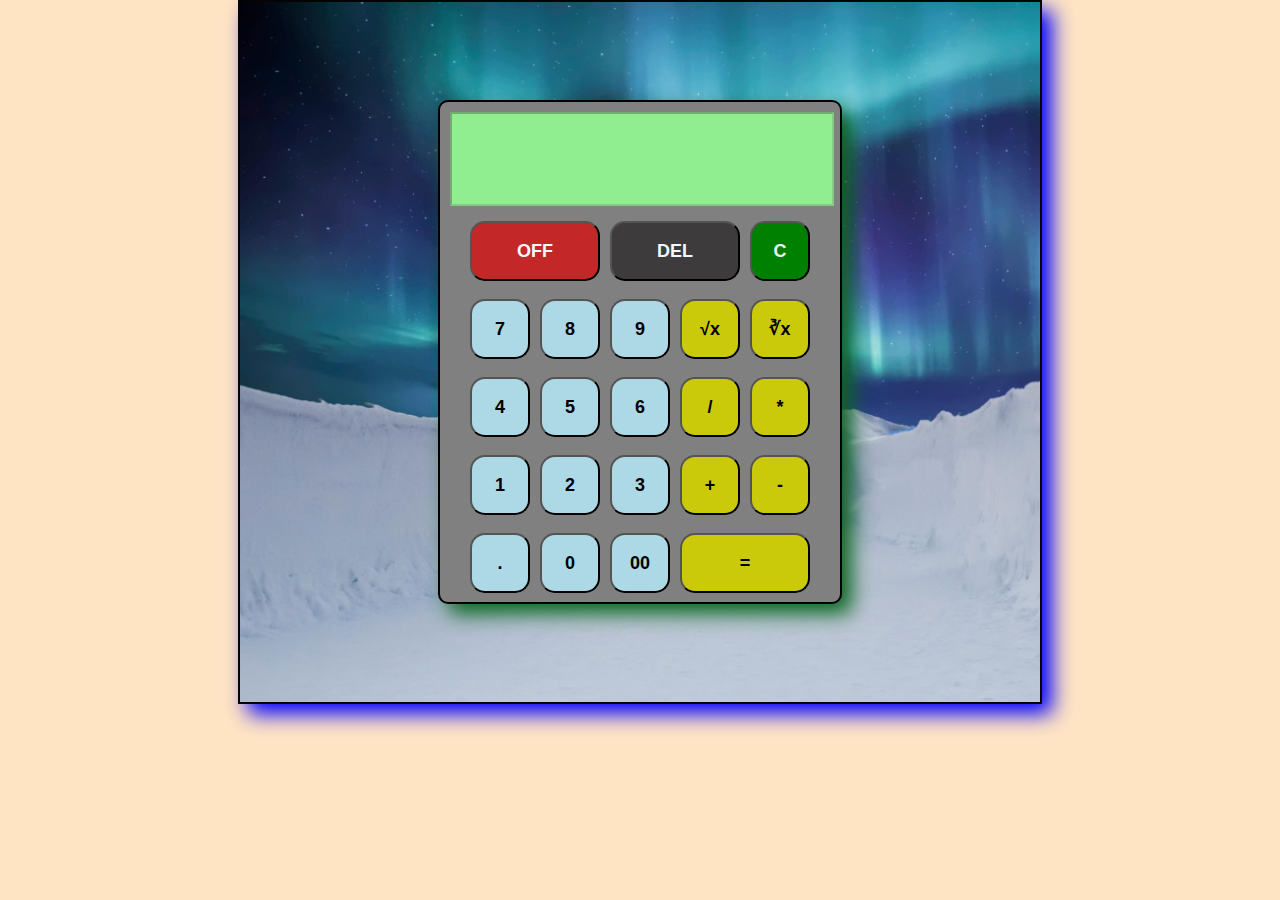
<file: Calculator/index.html>
<!DOCTYPE html>
<html lang="en">
<head>
    <meta charset="UTF-8">
    <meta name="viewport" content="width=device-width, initial-scale=1.0">
    <title>Document</title>

    <link rel="stylesheet" href="https://cdnjs.cloudflare.com/ajax/libs/font-awesome/6.6.0/css/all.min.css" integrity="sha512-Kc323vGBEqzTmouAECnVceyQqyqdsSiqLQISBL29aUW4U/M7pSPA/gEUZQqv1cwx4OnYxTxve5UMg5GT6L4JJg==" crossorigin="anonymous" referrerpolicy="no-referrer" />

    <link rel="stylesheet" href="style.css">
</head>
<body>
    <div class="container">
        <div class="calculator">
            <input type="text" id="display" disabled>
            <div class="btn-cont"> 
                <button class="button" id="off">OFF</button>
               
                
                <button class="button" id="backspace">DEL</button>
                <button class="button" id="clear">C</button>

                <button class="button"  id="seven">7</button>
                <button class="button" id="eight">8</button>
                <button class="button" id="nine">9</button>
                <button class="button" id="underRoot">√x</button>
                <button class="button" id="cubeRoot">∛x</button>

                <button class="button" id="four">4</button>
                <button class="button" id="five">5</button>
                <button class="button" id="six">6</button>
                <button class="button" id="divide">/</button>
                <button class="button" id="multiply">*</button>

                <button class="button" id="one">1</button>
                <button class="button" id="two">2</button>
                <button class="button" id="three">3</button>
                <button class="button" id="add">+</button>
                <button class="button" id="subtract">-</button>

                <button class="button" id="dot">.</button>
                <button class="button" id="zero">0</button>
                <button class="button" id="zeroes">00</button>
                <button class="button" id="equal">=</button>
        
            </div>
        </div>
    </div>





    <script src="scripts.js"></script>
</body>
</html>
</file>
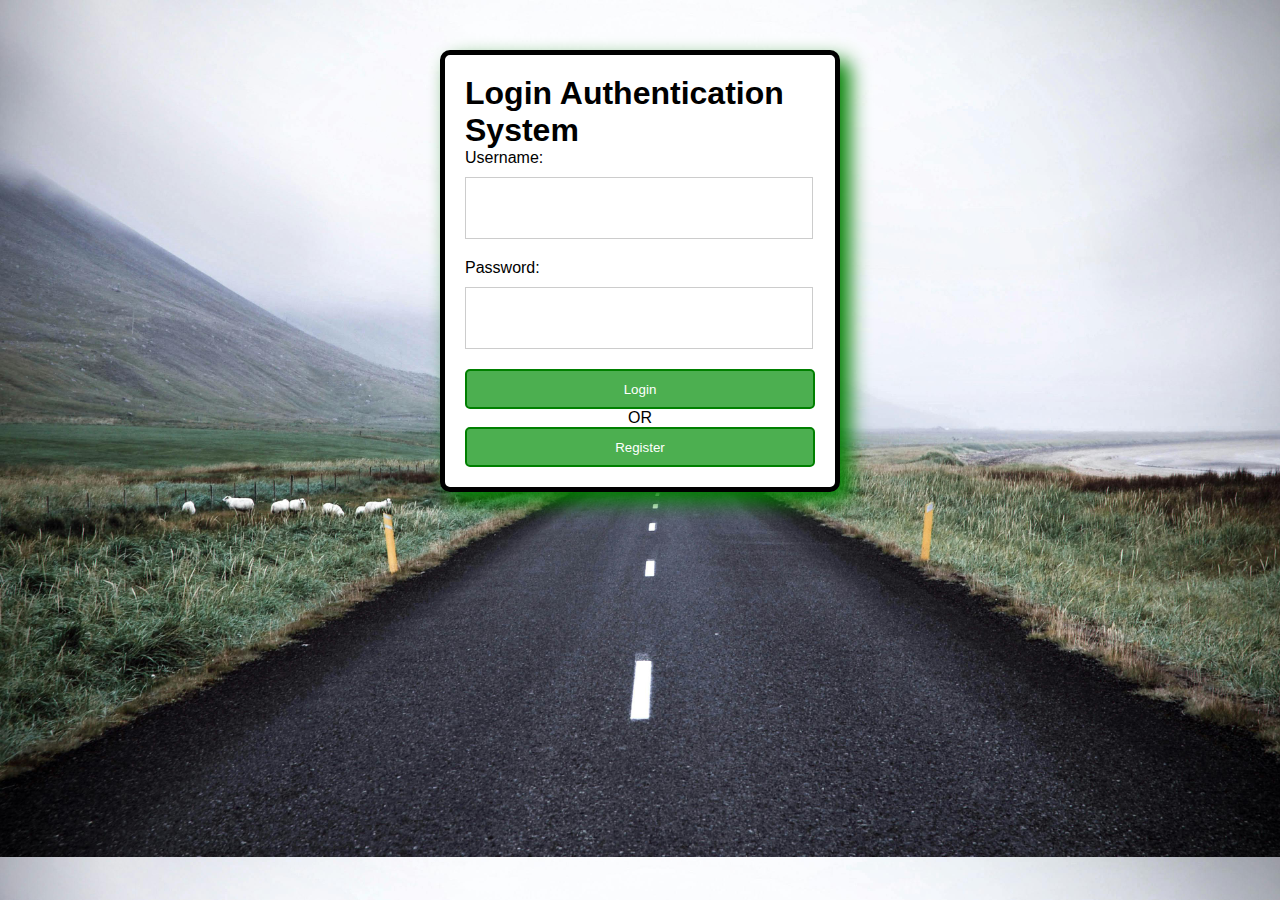
<file: Login Authentication System/index.html>
<!DOCTYPE html>
<html lang="en">
<head>
    <meta charset="UTF-8">
    <meta name="viewport" content="width=device-width, initial-scale=1.0">
    <title>Login Authentication System</title>

    <link rel="stylesheet" href="style.css">

    <link rel="stylesheet" href="https://cdnjs.cloudflare.com/ajax/libs/font-awesome/6.6.0/css/all.min.css" integrity="sha512-Kc323vGBEqzTmouAECnVceyQqyqdsSiqLQISBL29aUW4U/M7pSPA/gEUZQqv1cwx4OnYxTxve5UMg5GT6L4JJg==" crossorigin="anonymous" referrerpolicy="no-referrer" />
</head>
<body>
    <div class="container">
        <h1>Login Authentication System</h1>
        <form id="login-form">
            <label for="username">Username:</label>
            <input type="text" id="username" required>
            <br>
            <label for="password">Password:</label>
            <input type="password" id="password" required>
            <br>
            <button type="submit">Login</button>
        </form>
        <p>OR</p>

        <button id="register-btn">Register</button>
    </div>


    <script src="script.js"></script>
</body>
</html>
</file>
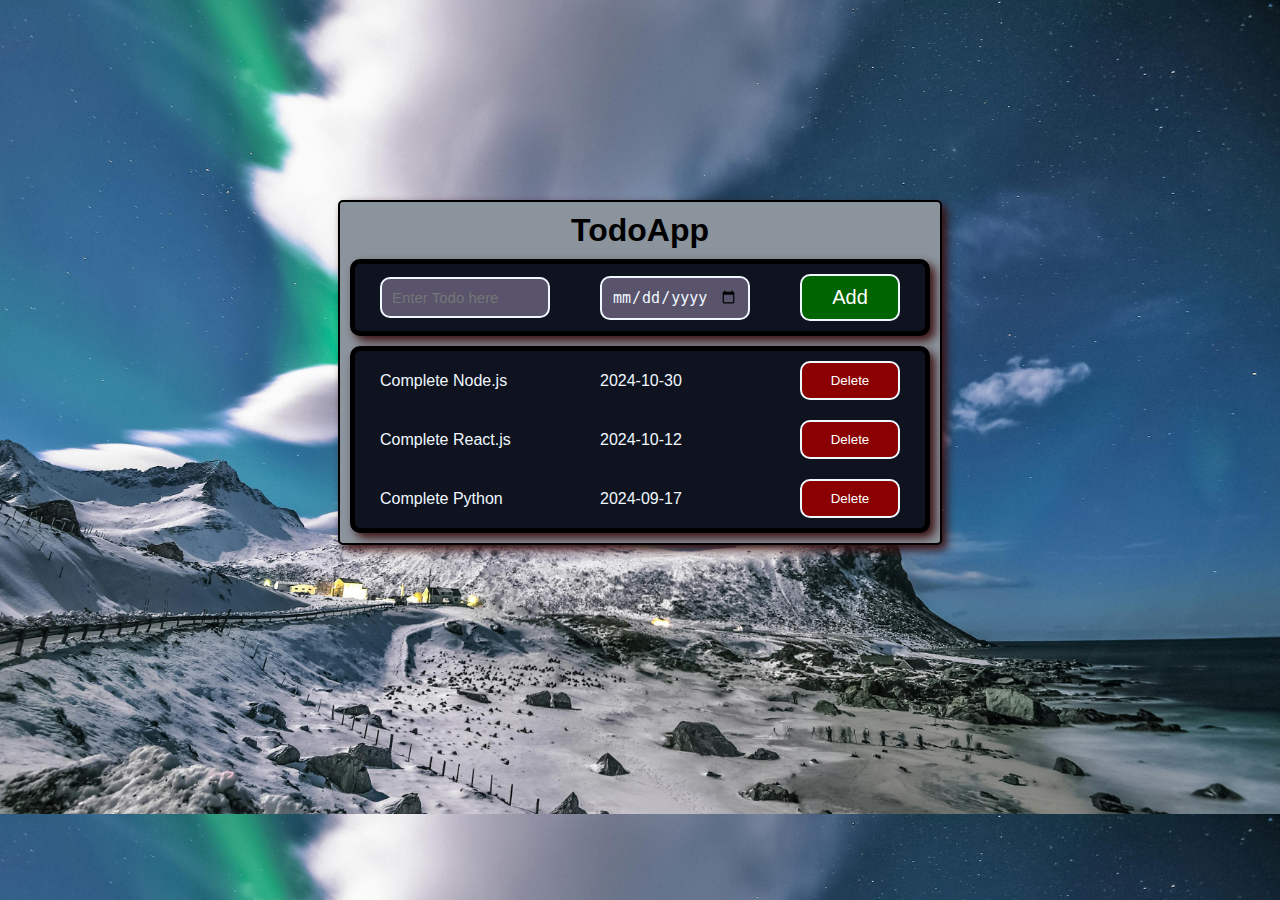
<file: TodoApp/index.html>
<!DOCTYPE html>
<html lang="en">

<head>
    <meta charset="UTF-8">
    <meta name="viewport" content="width=device-width, initial-scale=1.0">
    <title>Todo-App</title>
    <link rel="stylesheet" href="style.css">
</head>

<body>
    
<div class="outerCont">
    <h1>TodoApp</h1>

    <div class="container">
        <input id="todoText" type="text"  placeholder="Enter Todo here">
        <input type="date" id="todoDate">
        <button class="todoButton" onclick="addTodo();">Add</button>
    </div>

    <div class="todoContainer container">
    </div>
</div>

<script src="script.js"></script>
</body>

</html>
</file>
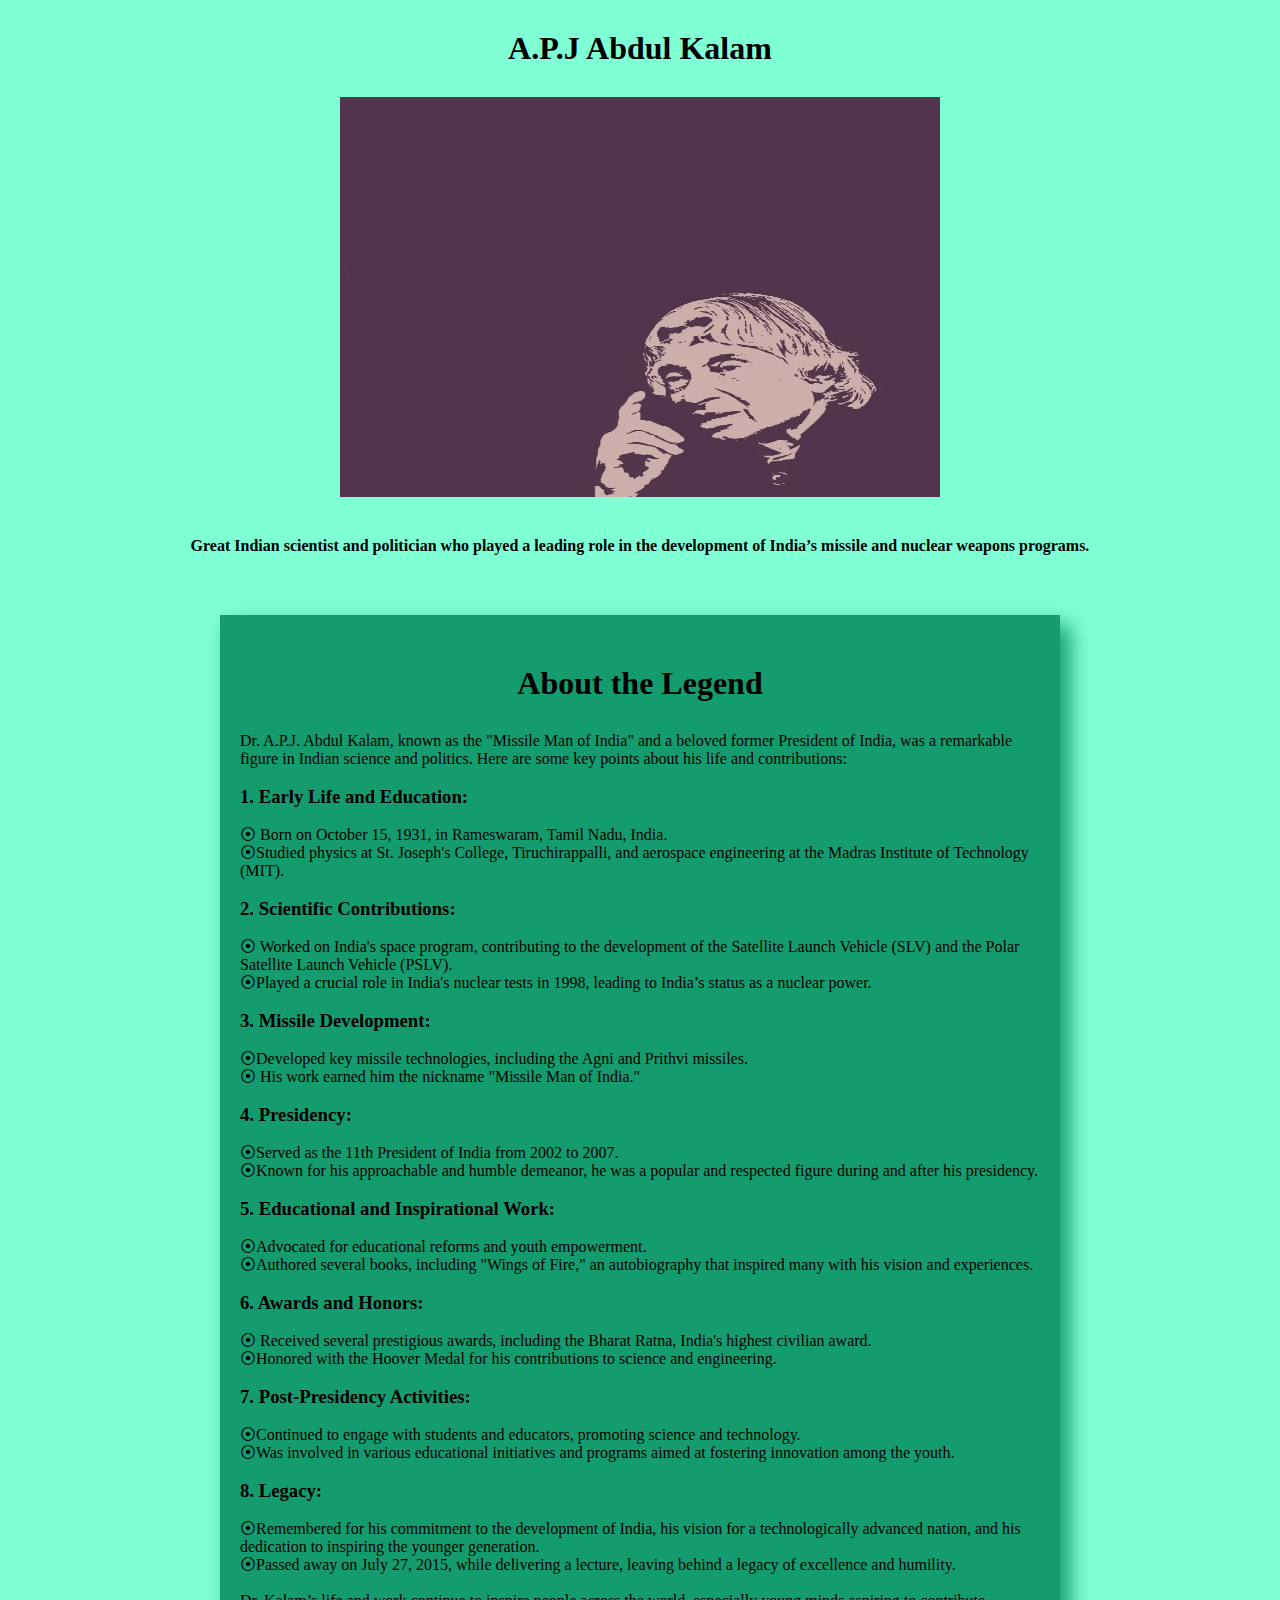
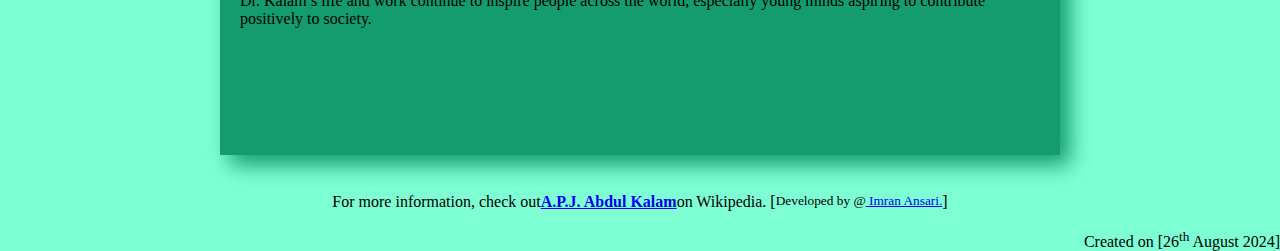
<file: Tribute-page/index.html>
<!DOCTYPE html>
<html lang="en">
<head>
    <meta charset="UTF-8">
    <meta name="viewport" content="width=device-width, initial-scale=1.0">
    <title>Tribute-Page</title>

    <link rel="stylesheet" href="style.css">
</head>
<body>
    <header>
        <h1>A.P.J Abdul Kalam</h1>
    </header>
      <main>
        <div class="img">

            <!--Image of the Tribute Person-->
            <img src="kalam.jpg" height="400px" width="600px" alt="[Image description]">

           
        </div>

        <p id="caption">               
            <b>
                Great Indian scientist and
                politician who played a leading
                role in the development of India’s
                missile and nuclear weapons
                programs.
            </b>
        </p>

        <div class="about-kalam-sir">
            <div class="content">
                <h1 class="title-APJ">
                    About the Legend
                </h1>
                
                    <p>
                         Dr. A.P.J. Abdul Kalam, known as the "Missile Man of India" and a beloved former President of India, was a remarkable figure in Indian science and politics. Here are some key points about his life and contributions: <br><br>
                                            
                            <h3>1. Early Life and Education:</h3><br>
                                                  
                            ⦿ Born on October 15, 1931, in Rameswaram, Tamil Nadu, India.<br>
                              
                            ⦿Studied physics at St. Joseph's College, Tiruchirappalli, and aerospace engineering at the Madras Institute of Technology (MIT).<br><br>
                            
                            <h3>2. Scientific Contributions:</h3><br>
                                                   
                            ⦿ Worked on India's space program, contributing to the development of the Satellite Launch Vehicle (SLV) and the Polar Satellite Launch Vehicle (PSLV).<br>
                             
                            ⦿Played a crucial role in India's nuclear tests in 1998, leading to India’s status as a nuclear power.<br><br>
                                               
                            <h3>3. Missile Development:</h3><br>
                                                     
                            ⦿Developed key missile technologies, including the Agni and Prithvi missiles.<br>
                            
                            ⦿ His work earned him the nickname "Missile Man of India."<br><br>
                              
                            <h3>4. Presidency:</h3><br>
                      
                            ⦿Served as the 11th President of India from 2002 to 2007.<br>
                          
                            ⦿Known for his approachable and humble demeanor, he was a popular and respected figure during and after his presidency.<br><br>
                    
                            <h3>5. Educational and Inspirational Work:</h3><br>
                                                     
                            ⦿Advocated for educational reforms and youth empowerment.<br>
                       
                            ⦿Authored several books, including "Wings of Fire," an autobiography that inspired many with his vision and experiences.<br><br>
                            
                            <h3>6. Awards and Honors:</h3><br>
                                                    
                            ⦿ Received several prestigious awards, including the Bharat Ratna, India's highest civilian award.<br>
                           
                            ⦿Honored with the Hoover Medal for his contributions to science and engineering.<br><br>                    
        
                            <h3>7. Post-Presidency Activities:</h3><br>
                                                 
                            ⦿Continued to engage with students and educators, promoting science and technology.<br>                          
                            ⦿Was involved in various educational initiatives and programs aimed at fostering innovation among the youth.<br><br>               
        
                            <h3>8. Legacy:</h3><br>
                                                   
                            ⦿Remembered for his commitment to the development of India, his vision for a technologically advanced nation, and his dedication to inspiring the younger generation.<br>                          
                            ⦿Passed away on July 27, 2015, while delivering a lecture, leaving behind a legacy of excellence and humility.<br><br>
              
                        Dr. Kalam’s life and work continue to inspire people across the world, especially young minds aspiring to contribute positively to society.
                    </p>
                
            </div>
            
        </div>

        <!-- <section class="bio">
          <p>[Biography paragraph 1]</p>
          <p>[Biography paragraph 2]</p>
        </section>
        <blockquote class="quote">
          <p>[Quote or testimonial]</p>
        </blockquote> -->


      </main>
      <br>

      <div class="for-more">
        For more information,
        check out
        <a id="tribute-link" href="#">
            <b>A.P.J. Abdul Kalam</b> 
        </a>on Wikipedia. [
            <small>Developed by @<a href="#">
                    Imran Ansari.</a>
        </small>]
    </div>
        <br>

      
        <p class="footer">Created on [26<sup>th</sup> August 2024]</p>
      
    
    
</body>
</html>
</file>
<file: Calculator/style.css>
* {
    margin: 0;
    padding: 0;
}

body {
    display: flex;
    justify-content: center;
    align-items: center;
    background-color: bisque;
}

.container {
    border: 2px solid rgb(5, 4, 4);
    height: 700px;
    width: 800px;
    display: flex;
    justify-content: center;
    align-items: center; 
    background-image: url(nature.jpg);   
    background-size: cover;
    box-shadow: 10px 10px 20px blue;
}

.calculator {
    border: 2px solid black;
    border-radius: 10px;
    height: 500px;
    width: 400px;
    background-color: grey;
    box-shadow: 10px 10px 20px rgb(10, 104, 33);


}

#display {
    margin: 10px;
    padding: 15px;
    height: 60px;
    width: 350px;
    font-size: 40px;
    text-align: end;
    background-color: lightgreen;
}

button {
    height: 60px;
    width: 60px;
    margin: 5px;
    padding: 5px;
    border-radius: 15px;
    cursor: pointer;
    background-color: lightblue;
    font-weight: bolder;
    font-size: large;
    transition-property: all;
    transition-duration: 0.5s;
}

button:hover {
    background-color: blue;
    color: aliceblue;
}

.btn-cont {
    height: 78%;
    display: flex;
    justify-content: center;
    flex-wrap: wrap;    
    border-radius: 10px;
    transition-property: all;
    transition-duration: 1s;
}

#equal {
    width: 130px;
}

.btn-cont:hover {
    background-color: black;
}

#off {
    width: 130px;
    background-color: rgb(196, 39, 39);
    color: aliceblue;
}

#backspace {
    width: 130px;
    background-color: rgb(61, 59, 59);
    color: aliceblue;
}

#clear {
    background-color: green;
    color: aliceblue;
    transition-property: all;
    transition-duration: 1.5s;
    
}

#clear:hover {
    background-color: darkgreen;
}

#add, #divide, #subtract, #multiply, #cubeRoot, #underRoot, #equal {
    background-color: rgb(202, 202, 10);
    
}
</file>
<file: Login Authentication System/style.css>
* {
    margin: 0;
    padding: 0;
}

body {
    font-family: Arial, sans-serif;
    background-color: #f0f0f0;
    background-image: url("road.jpg");
    background-size: cover;
}

.container {
    width: 350px;
    margin: 50px auto;
    padding: 20px;
    background-color: #fff;
    border: 5px solid black;
    border-radius: 10px;
    box-shadow: 10px 10px 20px green;
}

label {
    display: block;
    margin-bottom: 10px;
}

input[type="text"], input[type="password"] {
    width: 93%;
    height: 40px;
    margin-bottom: 20px;
    padding: 10px;
    border: 1px solid #ccc;
}

button[type="submit"] {
    width: 100%;
    height: 40px;
    background-color: #4CAF50;
    color: #fff;
    padding: 10px;
    border: 2px solid green;
    border-radius: 5px;
    cursor: pointer;
}

button[type="submit"]:hover {
    background-color: #3e8e41;
}

p {
    text-align: center;
}

#register-btn {
    width: 100%;
    height: 40px;
    background-color: #4CAF50;
    color: #fff;
    padding: 10px;
    border: 2px solid green;
    border-radius: 5px;
    cursor: pointer;
}

#register-btn:hover {
    background-color: #3e8e41;
}
</file>
<file: TodoApp/style.css>
* {
    margin: 0;
    padding: 0;
}

h1 {
    text-align: center;
    margin: 10px;
}

body {
    display: grid;
    place-items: center;
    margin-top: 200px;
    font-family: Arial, Helvetica, sans-serif;
    background-image: url("bg.jpg");
    background-size: cover;
}

.outerCont {
    width: 600px;
    border: 2px solid black;
    background-color: #8B939C;
    border-radius: 5px;
    box-shadow: 5px 5px 10px rgb(58, 16, 16);
    transition-duration: 2s;
}

.outerCont:hover {
    transform: scale(1.5);

    
}


.container {
    margin  : 10px;
    padding: 10px;
    border: 5px solid black;
    background-color: #0E131F;
    display: grid;
    grid-template-columns: 200px 180px 100px;
    column-gap: 20px;
    row-gap: 20px;
    justify-content: center;
    color: aliceblue;
    align-items: center;
    
}

#todoText, #todoDate {
    font-size: 15px;
    margin-right: 30px;
    padding: 10px;
    border-radius: 10px;
    background-color: #59546C;
    color: aliceblue;
    border: 2px solid aliceblue;

}

.todoButton {
    background-color: darkgreen;
    color: white;
    font-size: 20px;
    border: 2px solid aliceblue;
    border-radius: 10px;
    padding: 10px;
    cursor: pointer;
    transition-property: all;
    transition-duration: 1s;
}

.todoButton:hover {
    background-color: green;
    transform: scale(1.25);
}

.delButton {
    background-color: darkred;
    color: white;
    border: 2px solid aliceblue;
    border-radius: 10px;
    padding: 10px;
    cursor: pointer;
    transition-property: all;
    transition-duration: 1s;
}

.delButton:hover {
    background-color: red;
    transform: scale(1.25);

}

div {
    border-radius: 10px;
    box-shadow: 5px 5px 10px rgb(58, 16, 16);

}
</file>
<file: Tribute-page/style.css>
* {
  padding: 0;
  margin: 0;
}

body {
  background-color: aquamarine;
}

h1 {
  text-align: center;
  margin: 10px;
  padding: 20px;
}

.img {
  display: flex;
  justify-content: center;
  width: 100%;
}

#caption {
  text-align: center;
  margin: 20px;
  padding: 20px;
}


.about-kalam-sir {
 
  display: flex;
  justify-content: center;
}

.content {
  height: 1100px;
  width: 800px;
  margin: 20px;
  padding: 20px;
 
  background-color: rgb(20, 156, 111);
  box-shadow: 10px 10px 20px rgb(20, 156, 111);
}

.for-more {
  display: flex;
  justify-content: center;
}

.footer {
  text-align: end;
}
</file>
